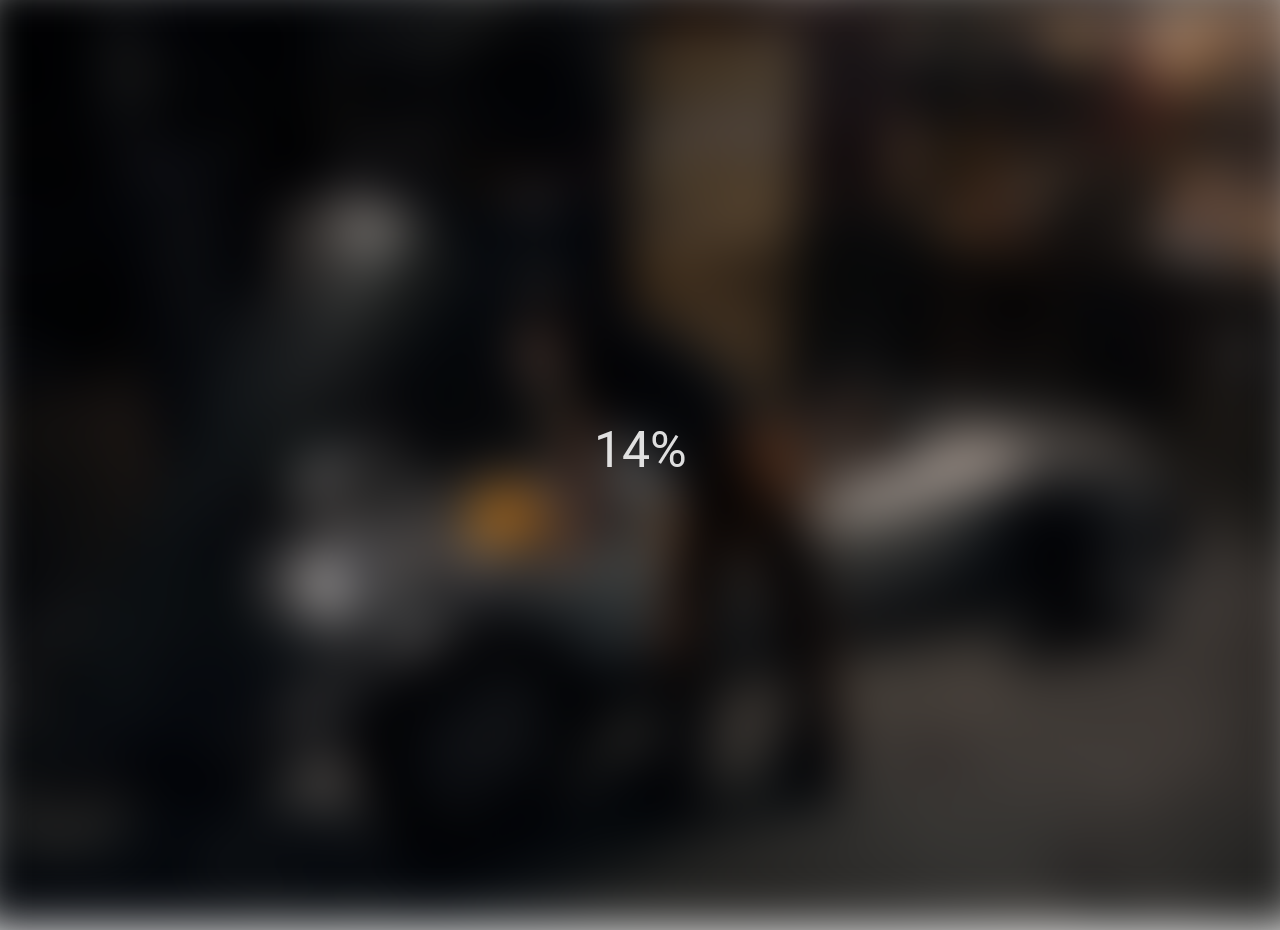
<file: Blurry Loading/index.html>
<!DOCTYPE html>
<html lang="en" dir="ltr">
  <head>
    <meta charset="utf-8">
    <title>Blurry Image</title>
    <link rel="stylesheet" href="style.css">

    <!-- Font Awesome -->
    <!-- <link rel="stylesheet" href="https://cdnjs.cloudflare.com/ajax/libs/font-awesome/5.15.3/css/all.min.css" integrity="sha512-iBBXm8fW90+nuLcSKlbmrPcLa0OT92xO1BIsZ+ywDWZCvqsWgccV3gFoRBv0z+8dLJgyAHIhR35VZc2oM/gI1w==" crossorigin="anonymous" referrerpolicy="no-referrer" /> -->
  </head>
  <body>

    <section class="bg"></section>

    <div class="loading-text">0%</div>
    <script src="script.js" type="text/javascript"></script>
  </body>
</html>
</file>
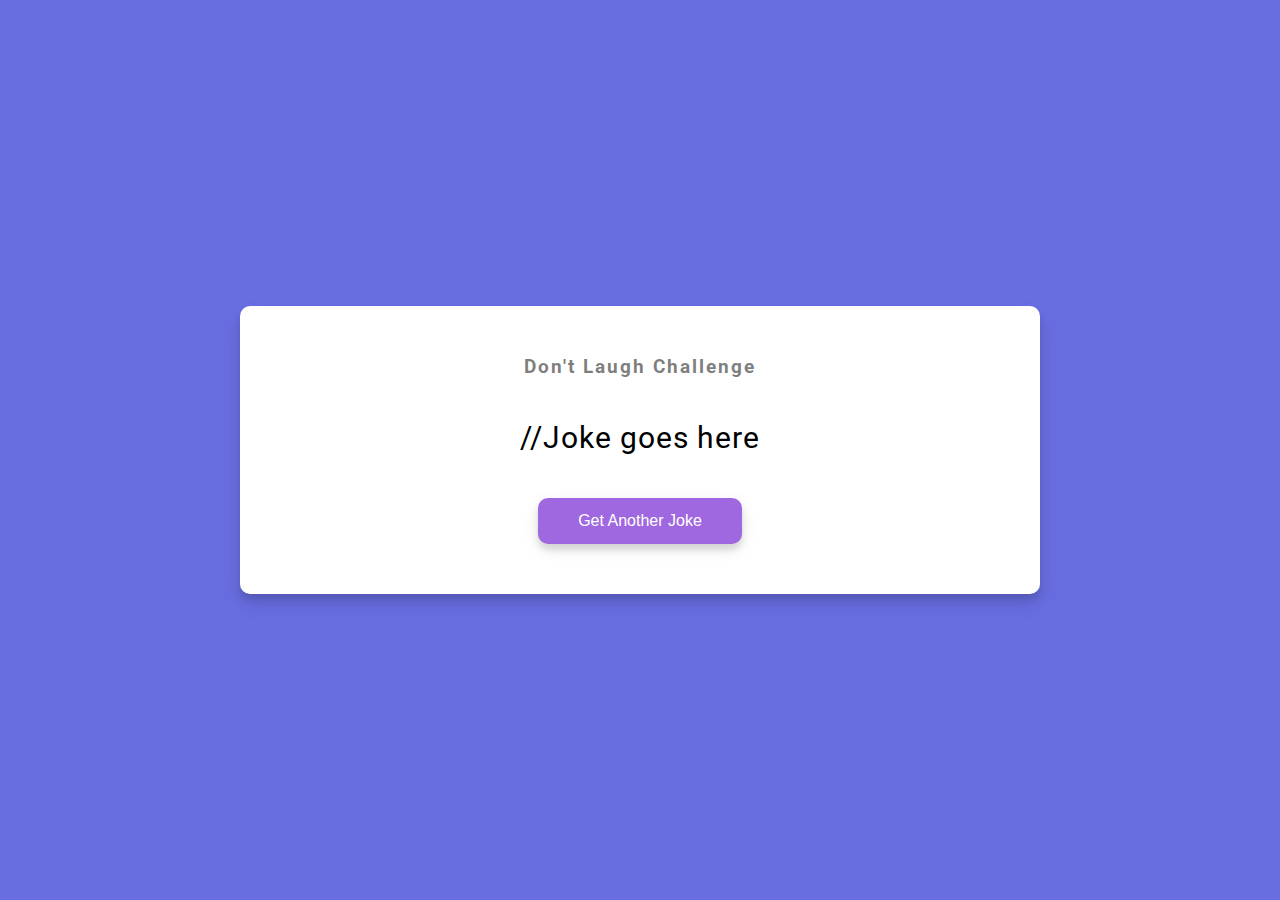
<file: Dad Jokes/index.html>
<!DOCTYPE html>
<html lang="en" dir="ltr">
  <head>
    <meta charset="utf-8">
    <title>Dad Jokes</title>
    <link rel="stylesheet" href="style.css">

    <!-- Font Awesome -->
    <!-- <link rel="stylesheet" href="https://cdnjs.cloudflare.com/ajax/libs/font-awesome/5.15.3/css/all.min.css" integrity="sha512-iBBXm8fW90+nuLcSKlbmrPcLa0OT92xO1BIsZ+ywDWZCvqsWgccV3gFoRBv0z+8dLJgyAHIhR35VZc2oM/gI1w==" crossorigin="anonymous" referrerpolicy="no-referrer" /> -->
  </head>
  <body>
    <div class="container">
      <h3>Don't Laugh Challenge</h3>
      <div id="joke" class="joke">
      //Joke goes here
      </div>
      <button id="jokeBtn" class="btn">Get Another Joke</button>
    </div>


    <script src="script.js" type="text/javascript"></script>
  </body>
</html>
</file>
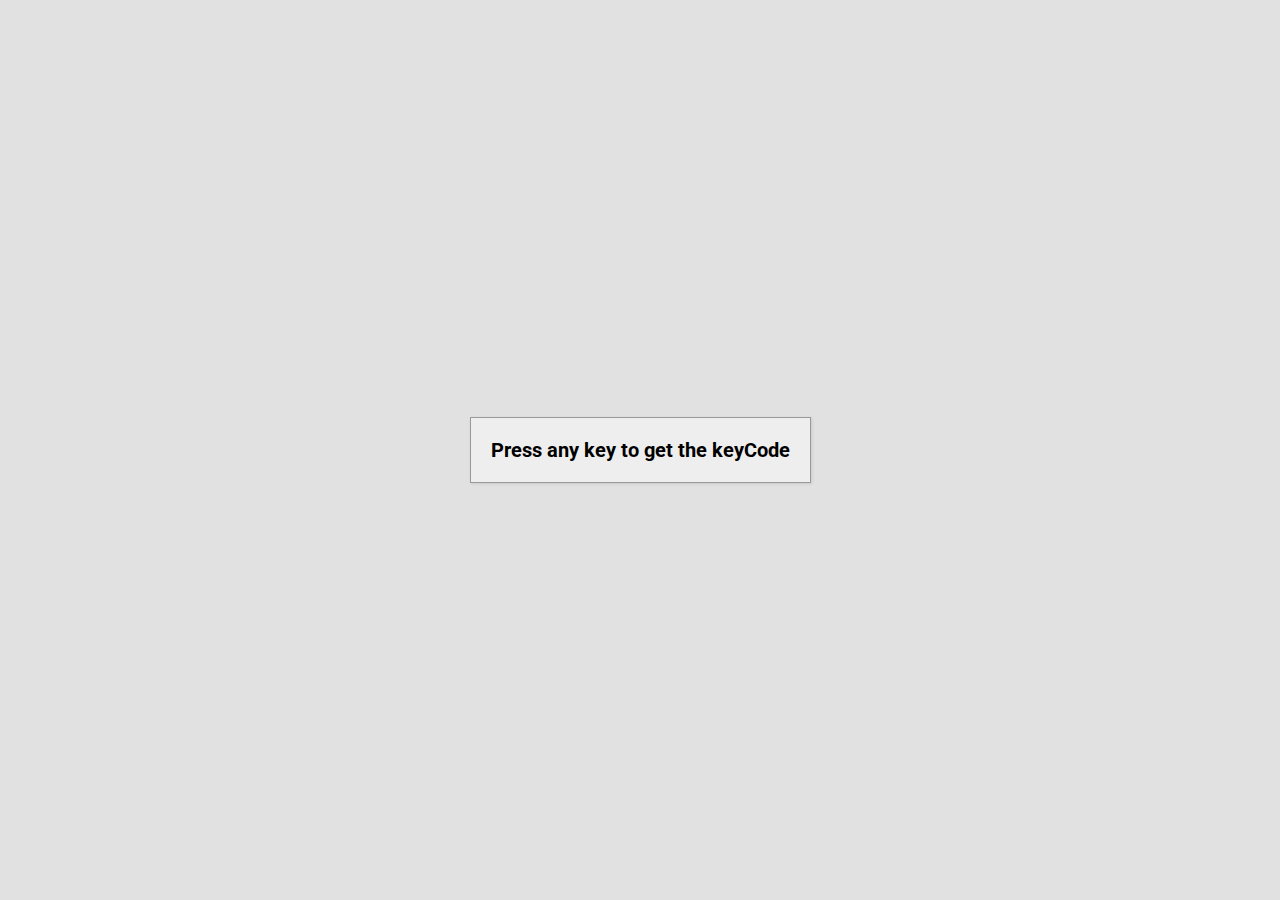
<file: Event Keycodes/index.html>
<!DOCTYPE html>
<html lang="en" dir="ltr">

<head>
  <meta charset="utf-8">
  <title>Event Keycodes</title>
  <link rel="stylesheet" href="style.css">

  <!-- Font Awesome -->
  <!-- <link rel="stylesheet" href="https://cdnjs.cloudflare.com/ajax/libs/font-awesome/5.15.3/css/all.min.css" integrity="sha512-iBBXm8fW90+nuLcSKlbmrPcLa0OT92xO1BIsZ+ywDWZCvqsWgccV3gFoRBv0z+8dLJgyAHIhR35VZc2oM/gI1w==" crossorigin="anonymous" referrerpolicy="no-referrer" /> -->
</head>

<body>

  <div id="insert">


    <div class="key">
      Press any key to get the keyCode
    </div>

  </div>

  <script src="script.js" type="text/javascript"></script>
</body>

</html>
</file>
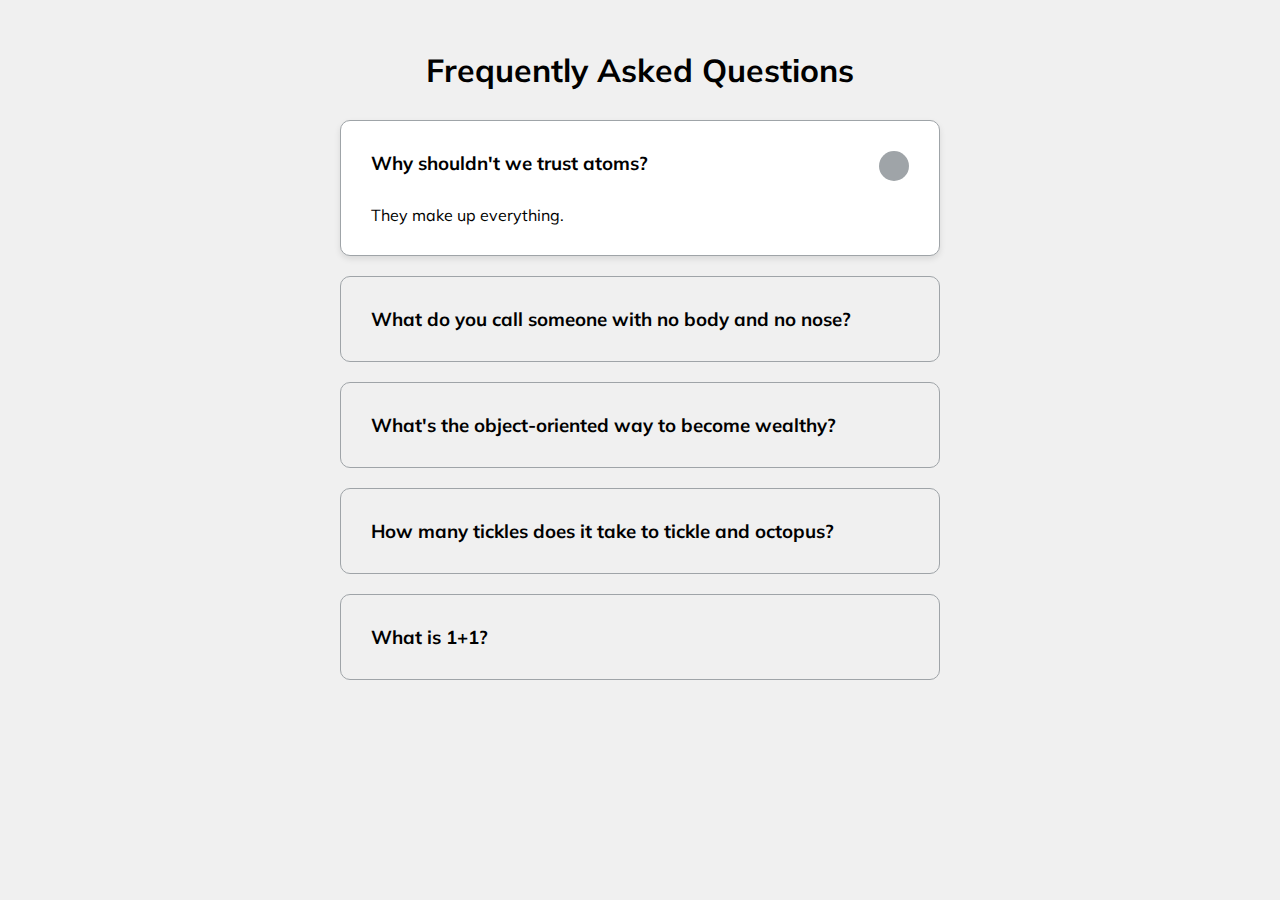
<file: FAQ Collapse/index.html>
<!DOCTYPE html>
<html lang="en" dir="ltr">
  <head>
    <meta charset="utf-8">
    <title>FAQ Collapse</title>
    <link rel="stylesheet" href="style.css">

    <!-- Font Awesome -->
    <link rel="stylesheet" href="https://cdnjs.cloudflare.com/ajax/libs/font-awesome/5.15.3/css/all.min.css" integrity="sha512-iBBXm8fW90+nuLcSKlbmrPcLa0OT92xO1BIsZ+ywDWZCvqsWgccV3gFoRBv0z+8dLJgyAHIhR35VZc2oM/gI1w==" crossorigin="anonymous" referrerpolicy="no-referrer" />
  </head>
  <body>
    <h1>Frequently Asked Questions</h1>
  <div class="faq-container">
    <div class="faq active">
      <h3 class="faq-title">Why shouldn't we trust atoms?</h3>
      <p class="faq-text">They make up everything.</p>
      <button class="faq-toggle">
        <i class="fas fa-chevron-down"></i>
        <i class="fas fa-times"></i>
      </button>
    </div>

    <div class="faq">
      <h3 class="faq-title">What do you call someone with no body and no nose?</h3>
      <p class="faq-text">Nobody knows.</p>
      <button class="faq-toggle">
        <i class="fas fa-chevron-down"></i>
        <i class="fas fa-times"></i>
      </button>
    </div>

    <div class="faq">
      <h3 class="faq-title">What's the object-oriented way to become wealthy?</h3>
      <p class="faq-text">inheritance.</p>
      <button class="faq-toggle">
        <i class="fas fa-chevron-down"></i>
        <i class="fas fa-times"></i>
      </button>
    </div>

    <div class="faq">
      <h3 class="faq-title">How many tickles does it take to tickle and octopus?</h3>
      <p class="faq-text">Ten-tickles!</p>
      <button class="faq-toggle">
        <i class="fas fa-chevron-down"></i>
        <i class="fas fa-times"></i>
      </button>
    </div>

    <div class="faq">
      <h3 class="faq-title">What is 1+1?</h3>
      <p class="faq-text">Depends on who you are asking.</p>
      <button class="faq-toggle">
        <i class="fas fa-chevron-down"></i>
        <i class="fas fa-times"></i>
      </button>
    </div>






  </div>

    <script src="script.js" type="text/javascript"></script>
  </body>
</html>
</file>
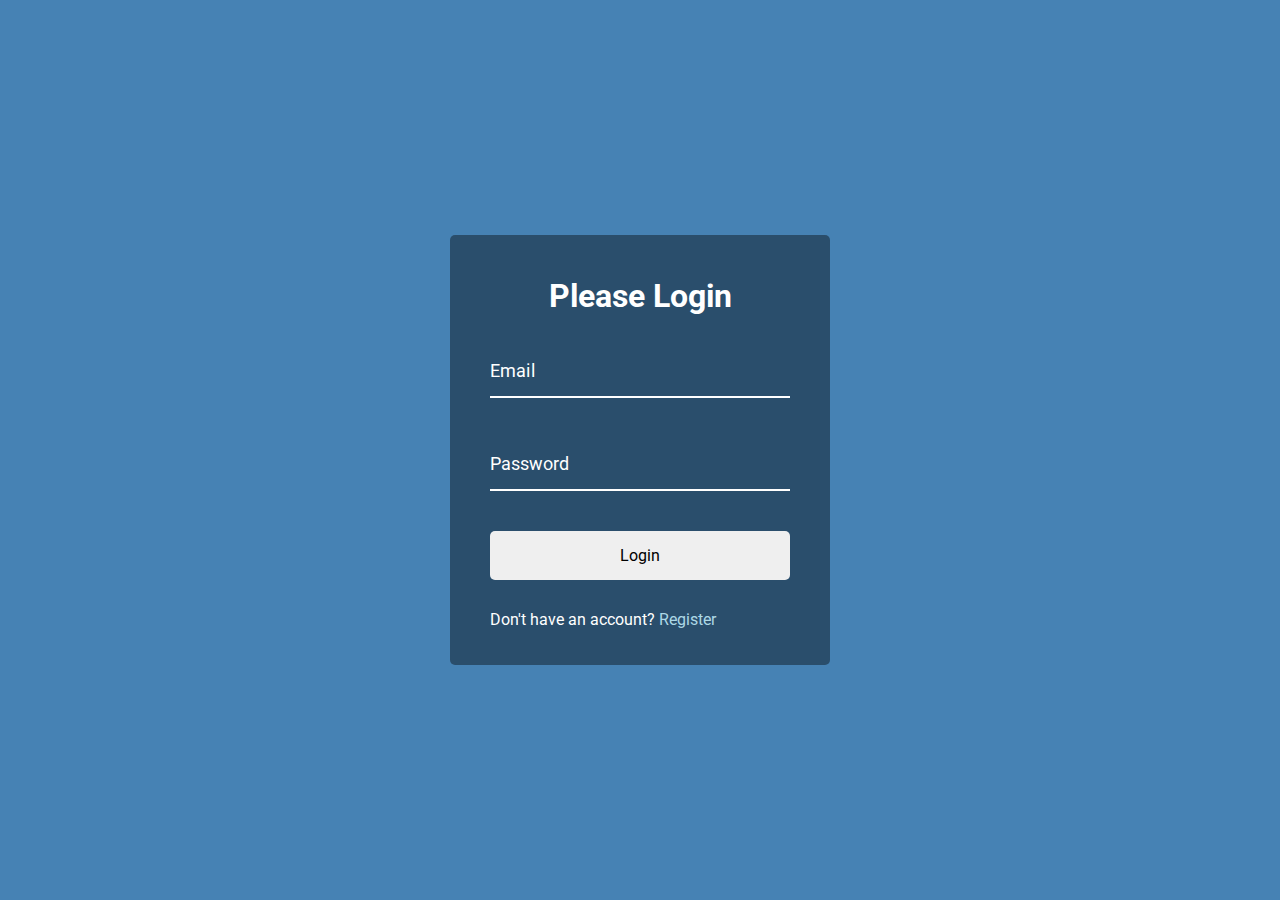
<file: Form Wave Animation/index.html>
<!DOCTYPE html>
<html lang="en" dir="ltr">

<head>
  <meta charset="utf-8">
  <title>Form Input Wave</title>
  <link rel="stylesheet" href="style.css">

  <!-- Font Awesome -->
  <!-- <link rel="stylesheet" href="https://cdnjs.cloudflare.com/ajax/libs/font-awesome/5.15.3/css/all.min.css" integrity="sha512-iBBXm8fW90+nuLcSKlbmrPcLa0OT92xO1BIsZ+ywDWZCvqsWgccV3gFoRBv0z+8dLJgyAHIhR35VZc2oM/gI1w==" crossorigin="anonymous" referrerpolicy="no-referrer" /> -->
</head>

<body>
  <div class="container">

    <h1>Please Login</h1>
    <form>
      <div class="form-control">
        <input type="text" required></input>
        <label>Email</label>
      </div>

      <div class="form-control">
        <input type="password" required></input>
        <label>Password</label>
      </div>


      <button class="btn">Login</button>

      <p class=text>Don't have an account? <a href="#">Register</a> </p>
    </form>
  </div>
  <script src="script.js" type="text/javascript"></script>
</body>

</html>
</file>
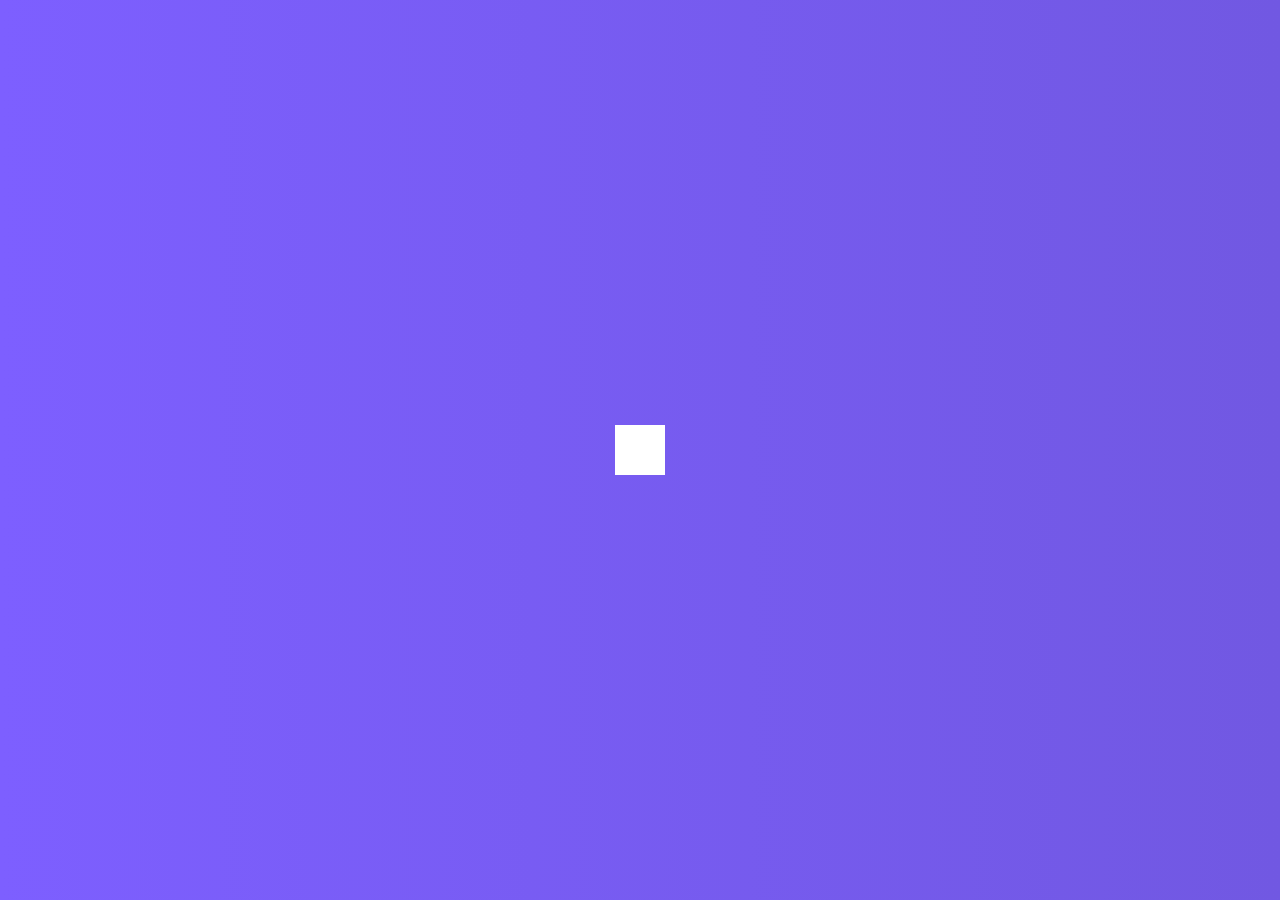
<file: Hidden Search Widget/index.html>
<!DOCTYPE html>
<html lang="en" dir="ltr">
  <head>
    <meta charset="utf-8">
    <title>Hidden Search Widget</title>
    <link rel="stylesheet" href="style.css">

    <!-- Font Awesome -->
    <link rel="stylesheet" href="https://cdnjs.cloudflare.com/ajax/libs/font-awesome/5.15.3/css/all.min.css" integrity="sha512-iBBXm8fW90+nuLcSKlbmrPcLa0OT92xO1BIsZ+ywDWZCvqsWgccV3gFoRBv0z+8dLJgyAHIhR35VZc2oM/gI1w==" crossorigin="anonymous" referrerpolicy="no-referrer" />
  </head>
  <body>

<div class="search">
  <input class="input" type="text" placeholder="search..." name="" value=""></input>
  <button class="btn" type="button" name="button">
    <i class="fas fa-search"></i>
  </button>
</div>

    <script src="script.js" type="text/javascript"></script>
  </body>
</html>
</file>
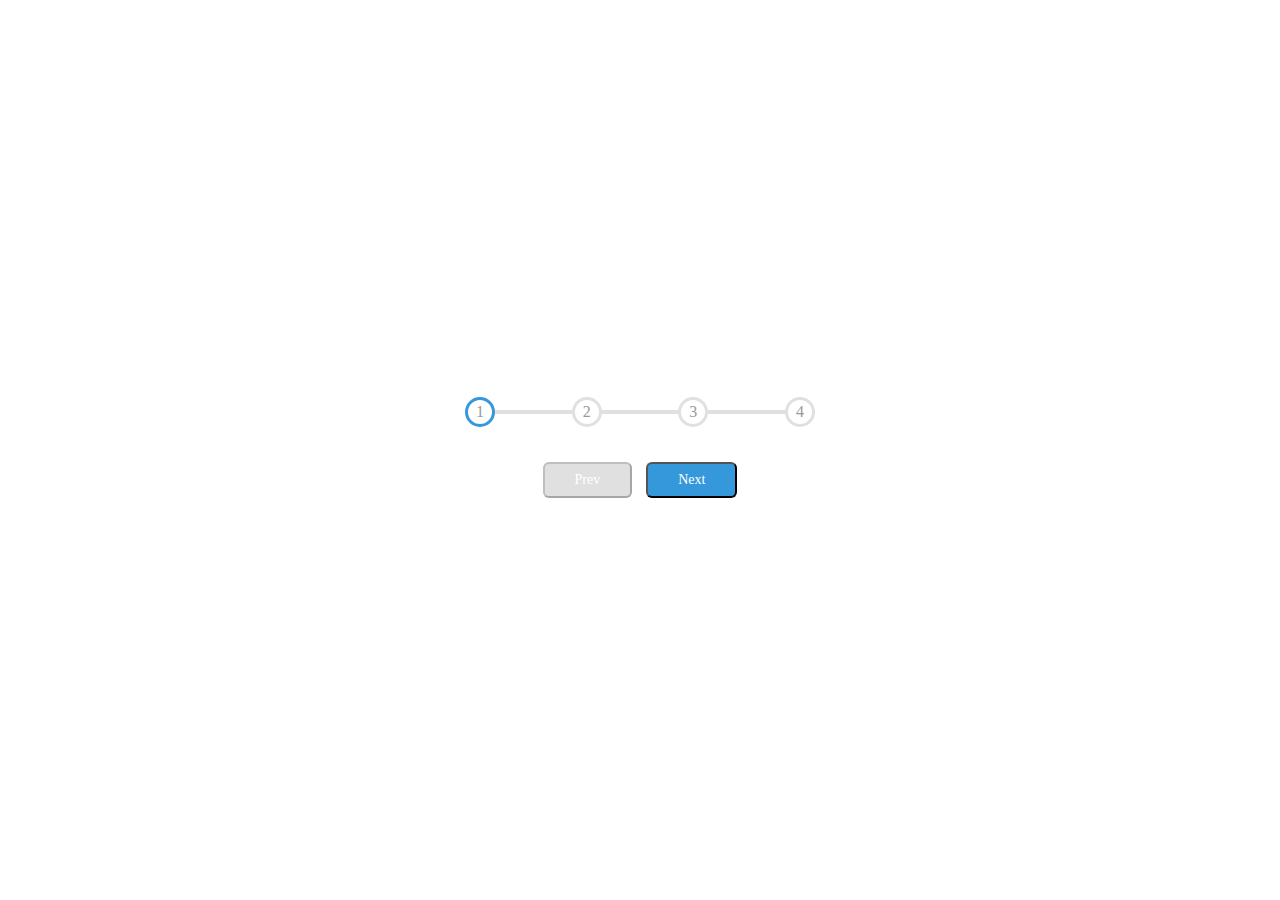
<file: Progress Steps/index.html>
<!DOCTYPE html>
<html lang="en" dir="ltr">

<head>
  <meta charset="utf-8">
  <title>Progress Steps</title>
  <link rel="stylesheet" href="style.css">

  <!-- Font Awesome -->
  <!-- <link rel="stylesheet" href="https://cdnjs.cloudflare.com/ajax/libs/font-awesome/5.15.3/css/all.min.css" integrity="sha512-iBBXm8fW90+nuLcSKlbmrPcLa0OT92xO1BIsZ+ywDWZCvqsWgccV3gFoRBv0z+8dLJgyAHIhR35VZc2oM/gI1w==" crossorigin="anonymous" referrerpolicy="no-referrer" /> -->
</head>

<body>

  <div class="container">
    <div class="progress-container">
      <div class="progress" id="progress"></div>
        <div class="circle active">1</div>
        <div class="circle">2</div>
        <div class="circle">3</div>
        <div class="circle">4</div>
      </div>
      <button class="btn" id="prev" disabled>Prev</button>
      <button class="btn" id="next">Next</button>
  </div>


  <script src="script.js" type="text/javascript"></script>
</body>

</html>
</file>
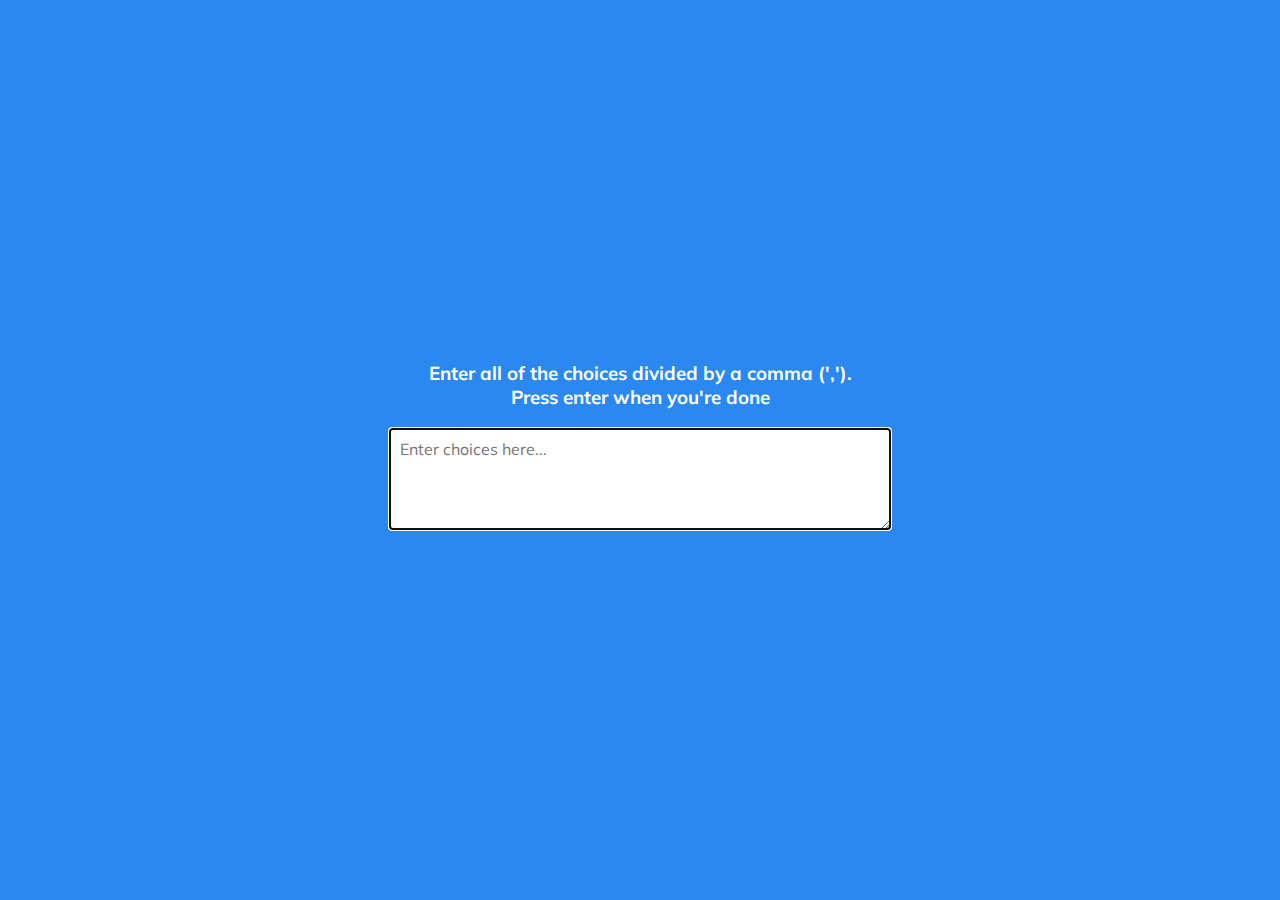
<file: Random Choice Picker/index.html>
<!DOCTYPE html>
<html lang="en" dir="ltr">

<head>
  <meta charset="utf-8">
  <title>Random Choice Picker</title>
  <link rel="stylesheet" href="style.css">

  <!-- Font Awesome -->
  <!-- <link rel="stylesheet" href="https://cdnjs.cloudflare.com/ajax/libs/font-awesome/5.15.3/css/all.min.css" integrity="sha512-iBBXm8fW90+nuLcSKlbmrPcLa0OT92xO1BIsZ+ywDWZCvqsWgccV3gFoRBv0z+8dLJgyAHIhR35VZc2oM/gI1w==" crossorigin="anonymous" referrerpolicy="no-referrer" /> -->
</head>

<body>
  <div class="container">
    <h3>Enter all of the choices divided by a comma (','). <br> Press enter when you're done </h3>
    <textarea id="textarea" placeholder="Enter choices here..."></textarea>
    <div id="tags">

    </div>
  </div>


  <script src="script.js" type="text/javascript"></script>
</body>

</html>
</file>
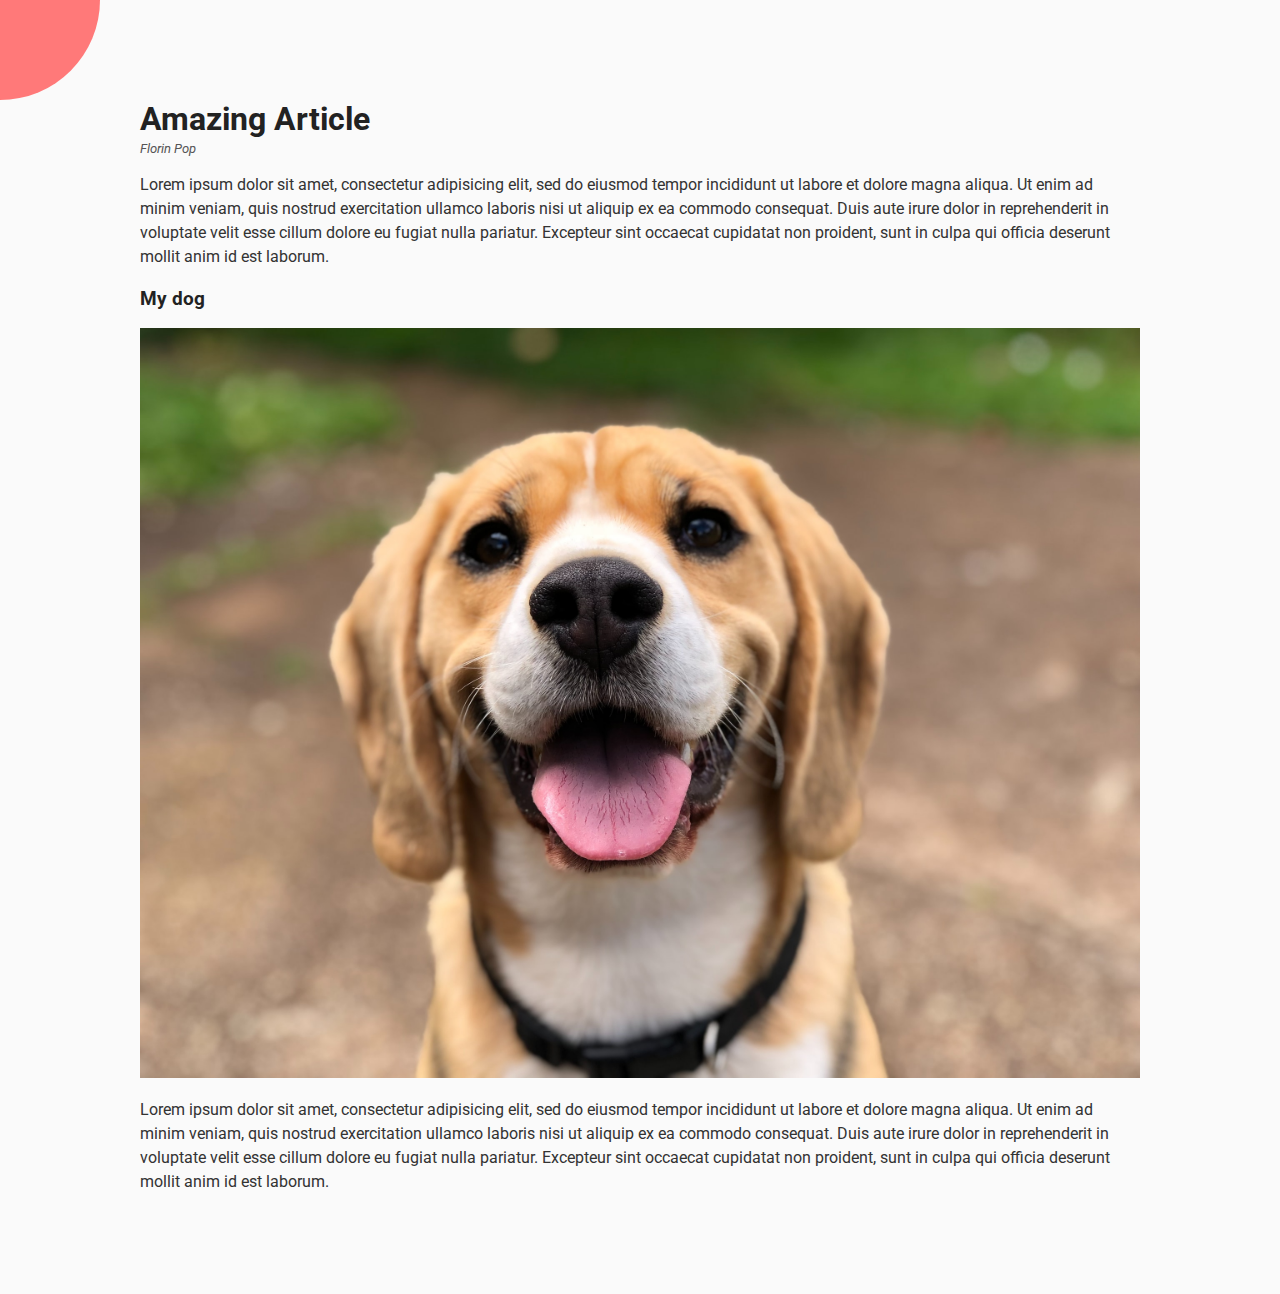
<file: Rotating Navigation/index.html>
<!DOCTYPE html>
<html lang="en" dir="ltr">

<head>
  <meta charset="utf-8">
  <title>Rotating Navigation</title>
  <link rel="stylesheet" href="https://cdnjs.cloudflare.com/ajax/libs/font-awesome/5.15.3/css/all.min.css" integrity="sha512-iBBXm8fW90+nuLcSKlbmrPcLa0OT92xO1BIsZ+ywDWZCvqsWgccV3gFoRBv0z+8dLJgyAHIhR35VZc2oM/gI1w==" crossorigin="anonymous"
    referrerpolicy="no-referrer" />

  <link rel="stylesheet" href="style.css">

  <!-- Font Awesome -->
  <!-- <link rel="stylesheet" href="https://cdnjs.cloudflare.com/ajax/libs/font-awesome/5.15.3/css/all.min.css" integrity="sha512-iBBXm8fW90+nuLcSKlbmrPcLa0OT92xO1BIsZ+ywDWZCvqsWgccV3gFoRBv0z+8dLJgyAHIhR35VZc2oM/gI1w==" crossorigin="anonymous" referrerpolicy="no-referrer" /> -->
</head>

<body>
  <div class="container">
    <div class="circle-container">
      <div class="circle">

        <button id="close">
          <i class="fas fa-times"></i>
        </button>
        <button id="open">
          <i class="fas fa-bars"></i>
        </button>
      </div>

    </div>
    <div class="content">
      <h1>Amazing Article</h1>
      <small>Florin Pop</small>
      <p>Lorem ipsum dolor sit amet, consectetur adipisicing elit, sed do eiusmod tempor incididunt ut labore et dolore magna aliqua. Ut enim ad minim veniam, quis nostrud exercitation ullamco laboris nisi ut aliquip ex ea commodo consequat. Duis
        aute irure dolor in reprehenderit in voluptate velit esse cillum dolore eu fugiat nulla pariatur. Excepteur sint occaecat cupidatat non proident, sunt in culpa qui officia deserunt mollit anim id est laborum.</p>

      <h3>My dog</h3>

      <img class="dog-img" src="unsplash-dog.jpg" alt="picture of dog">

      <p>Lorem ipsum dolor sit amet, consectetur adipisicing elit, sed do eiusmod tempor incididunt ut labore et dolore magna aliqua. Ut enim ad minim veniam, quis nostrud exercitation ullamco laboris nisi ut aliquip ex ea commodo consequat. Duis
        aute irure dolor in reprehenderit in voluptate velit esse cillum dolore eu fugiat nulla pariatur. Excepteur sint occaecat cupidatat non proident, sunt in culpa qui officia deserunt mollit anim id est laborum.</p>

    </div>
  </div>
  <nav>
    <ul>
      <li>
        <i class="fas fa-home"> Home</i>
      </li>
      <li>
        <i class="fas fa-user-alt"> About</i>
      </li>
      <li>
        <i class="fas fa-envelope"> Contact</i>
      </li>
    </ul>
  </nav>

  <script src="script.js" type="text/javascript"></script>
</body>

</html>
</file>
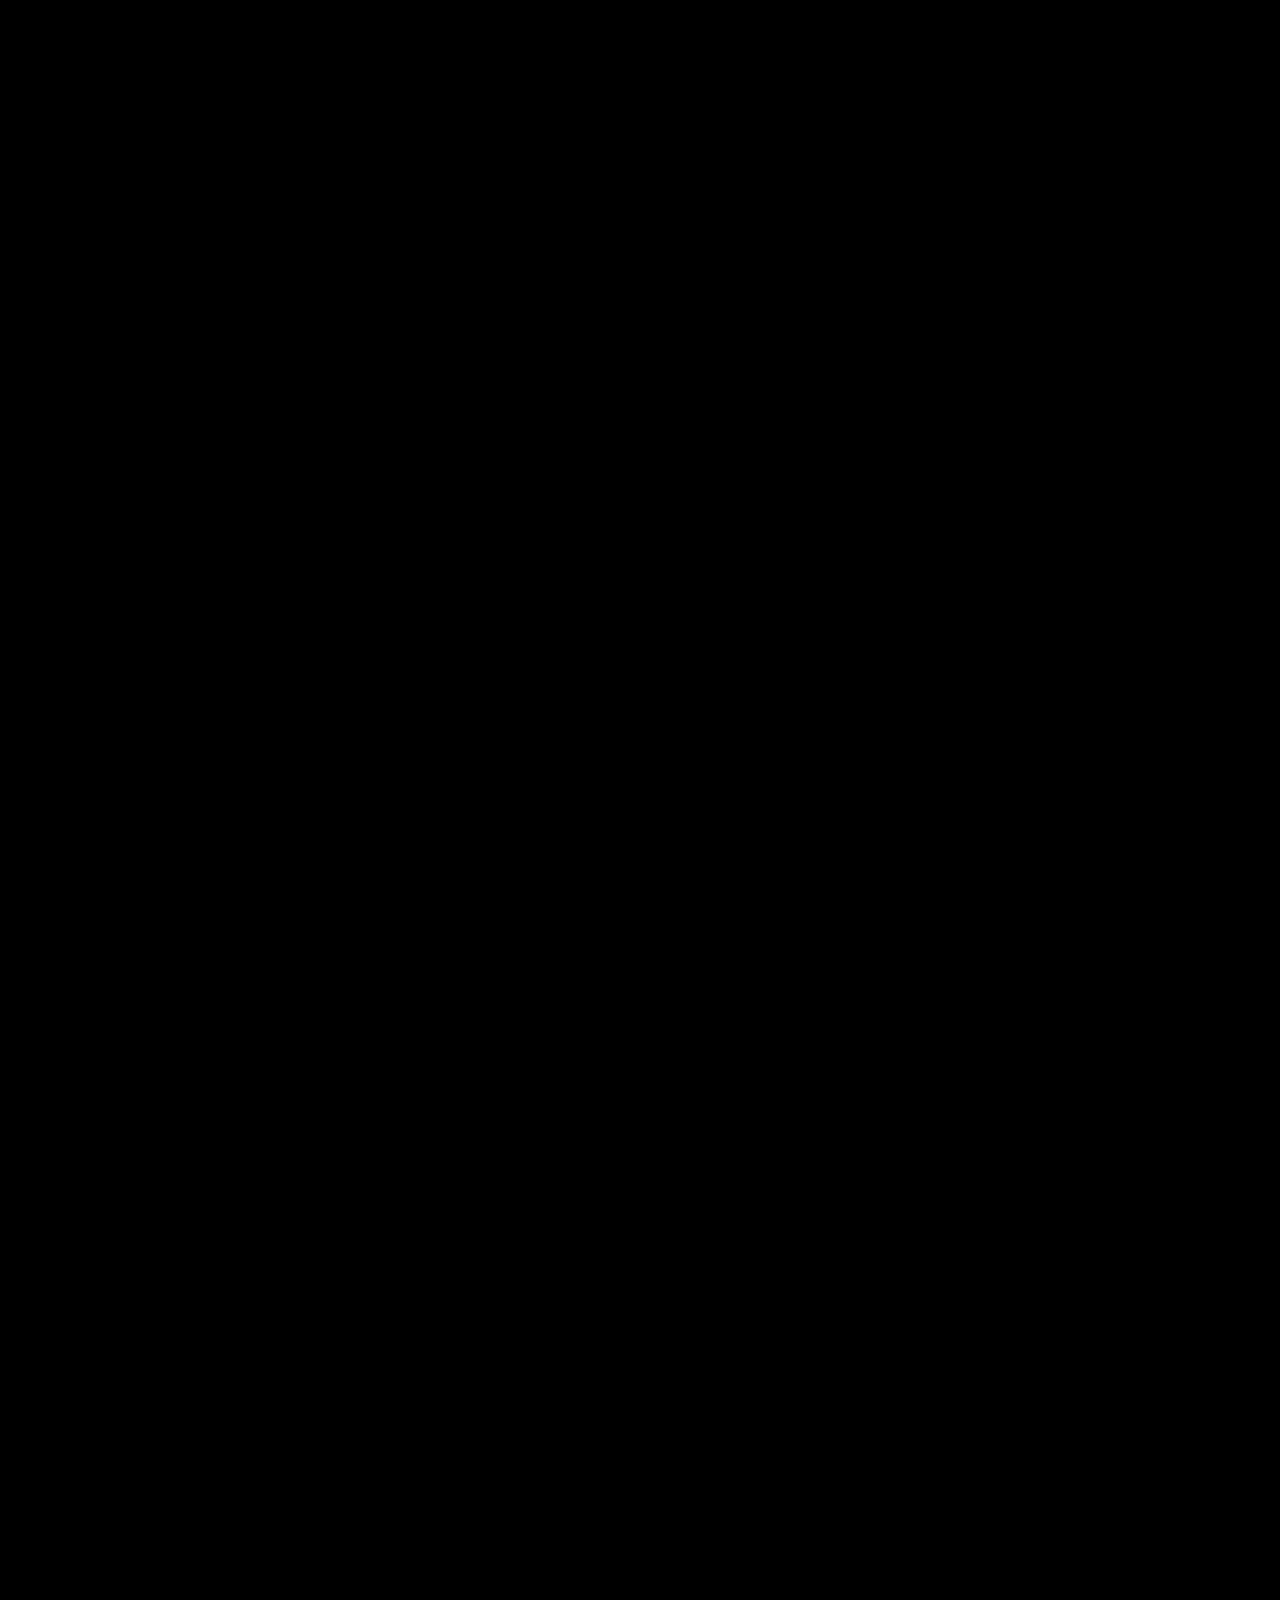
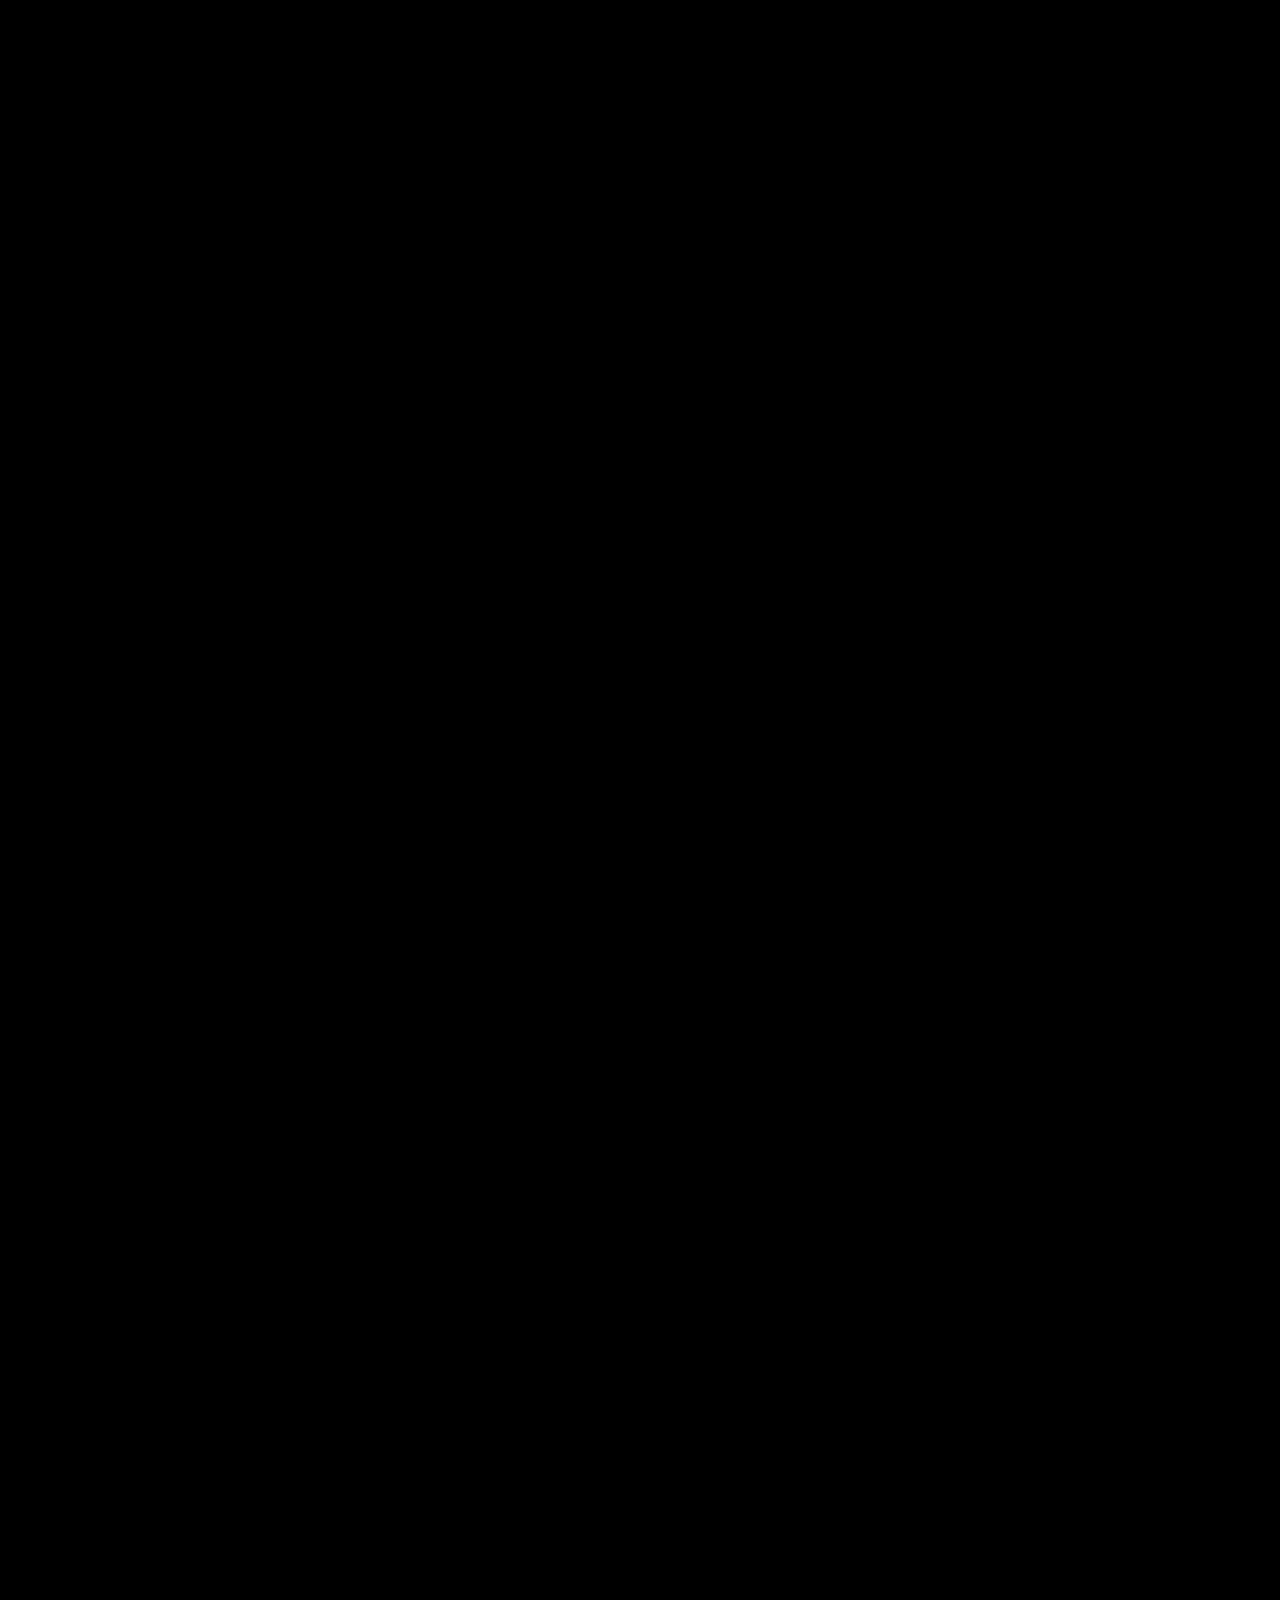
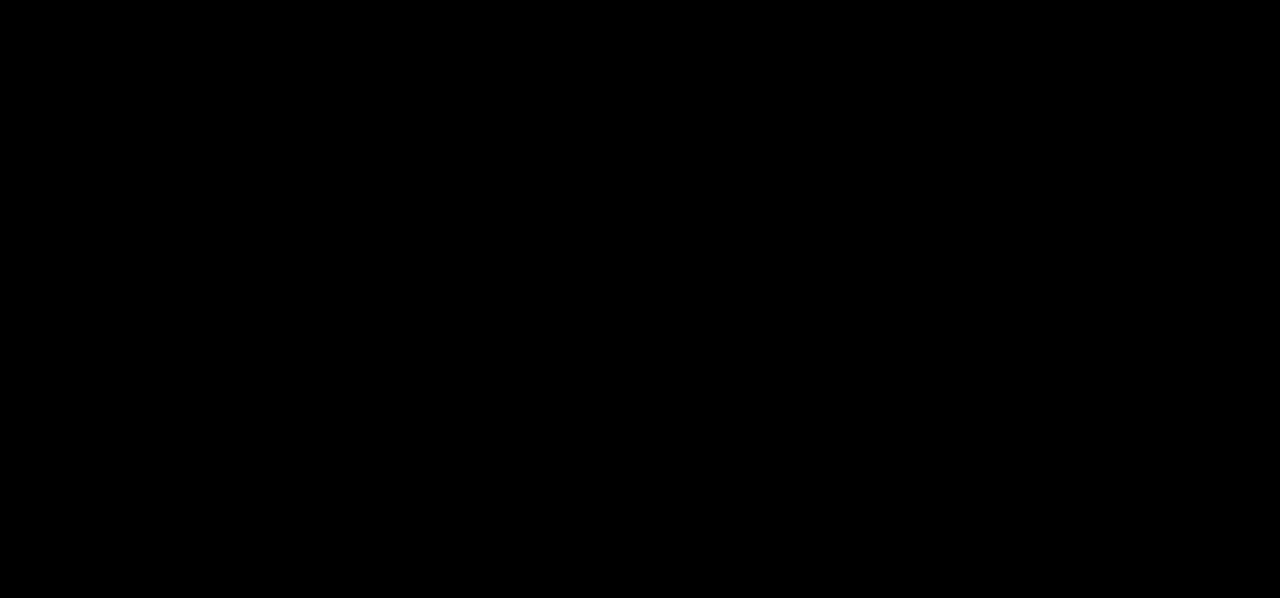
<file: Scroll Animation/index.html>
<!DOCTYPE html>
<html lang="en" dir="ltr">
  <head>
    <meta charset="utf-8">
    <title>Scroll Animation</title>
    <link rel="stylesheet" href="style.css">

    <!-- Font Awesome -->
    <!-- <link rel="stylesheet" href="https://cdnjs.cloudflare.com/ajax/libs/font-awesome/5.15.3/css/all.min.css" integrity="sha512-iBBXm8fW90+nuLcSKlbmrPcLa0OT92xO1BIsZ+ywDWZCvqsWgccV3gFoRBv0z+8dLJgyAHIhR35VZc2oM/gI1w==" crossorigin="anonymous" referrerpolicy="no-referrer" /> -->
  </head>
  <body>

    <h1>Scroll to see the animation</h1>
    <div class="box"><h2>Content</h2></div>
    <div class="box"><h2>Content</h2></div>
    <div class="box"><h2>Content</h2></div>
    <div class="box"><h2>Content</h2></div>
    <div class="box"><h2>Content</h2></div>
    <div class="box"><h2>Content</h2></div>
    <div class="box"><h2>Content</h2></div>
    <div class="box"><h2>Content</h2></div>
    <div class="box"><h2>Content</h2></div>
    <div class="box"><h2>Content</h2></div>
    <div class="box"><h2>Content</h2></div>
    <div class="box"><h2>Content</h2></div>
    <div class="box"><h2>Content</h2></div>
    <div class="box"><h2>Content</h2></div>
    <div class="box"><h2>Content</h2></div>
    <div class="box"><h2>Content</h2></div>
    <div class="box"><h2>Content</h2></div>


    <script src="script.js" type="text/javascript"></script>
  </body>
</html>
</file>
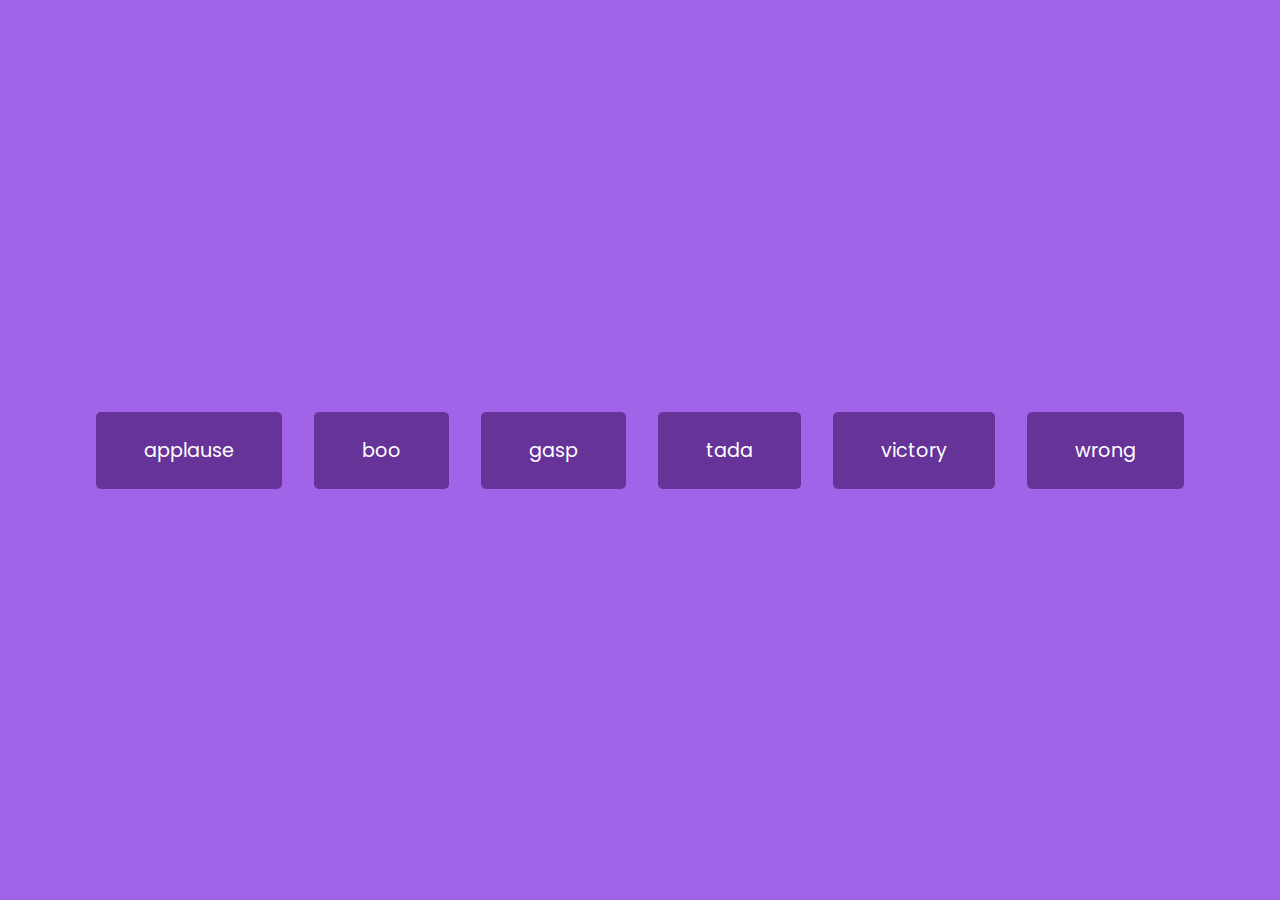
<file: Sound Board/index.html>
<!DOCTYPE html>
<html lang="en" dir="ltr">
  <head>
    <meta charset="utf-8">
    <title>Sound Board</title>
    <link rel="stylesheet" href="style.css">

    <!-- Font Awesome -->
    <!-- <link rel="stylesheet" href="https://cdnjs.cloudflare.com/ajax/libs/font-awesome/5.15.3/css/all.min.css" integrity="sha512-iBBXm8fW90+nuLcSKlbmrPcLa0OT92xO1BIsZ+ywDWZCvqsWgccV3gFoRBv0z+8dLJgyAHIhR35VZc2oM/gI1w==" crossorigin="anonymous" referrerpolicy="no-referrer" /> -->
  </head>
  <body>

    <audio id="applause" src="sounds/applause.mp3"></audio>
    <audio id="boo" src="sounds/boo.mp3"></audio>
    <audio id="gasp" src="sounds/gasp.mp3"></audio>
    <audio id="tada" src="sounds/tada.mp3"></audio>
    <audio id="victory" src="sounds/victory.mp3"></audio>
    <audio id="wrong" src="sounds/wrong.mp3"></audio>

    <div id="buttons"></div>

    <script src="script.js" type="text/javascript"></script>
  </body>
</html>
</file>
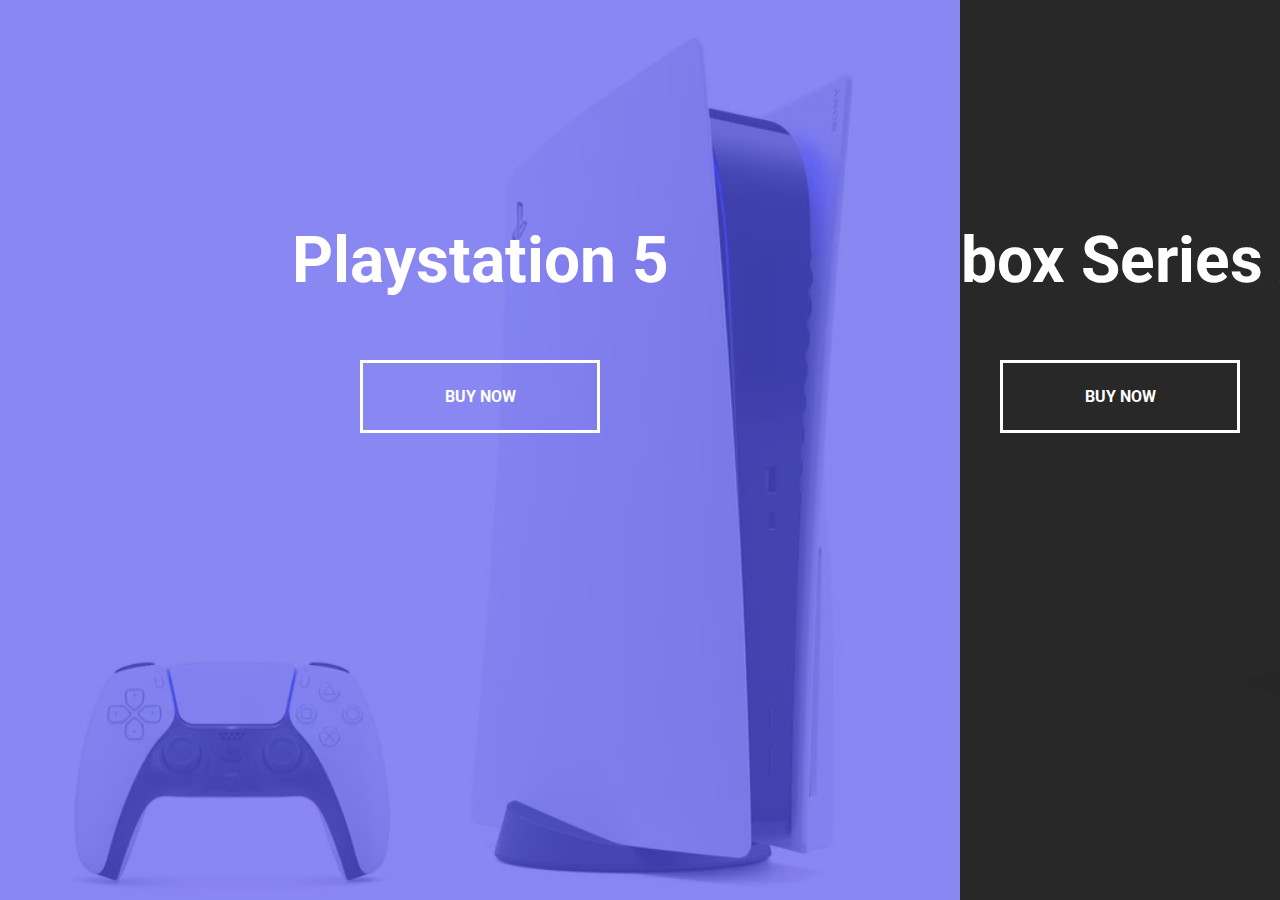
<file: split landing page/index.html>
<!DOCTYPE html>
<html lang="en" dir="ltr">

<head>
  <meta charset="utf-8">
  <title>Split landing page</title>
  <link rel="stylesheet" href="style.css">

  <!-- Font Awesome -->
  <!-- <link rel="stylesheet" href="https://cdnjs.cloudflare.com/ajax/libs/font-awesome/5.15.3/css/all.min.css" integrity="sha512-iBBXm8fW90+nuLcSKlbmrPcLa0OT92xO1BIsZ+ywDWZCvqsWgccV3gFoRBv0z+8dLJgyAHIhR35VZc2oM/gI1w==" crossorigin="anonymous" referrerpolicy="no-referrer" /> -->
</head>

<body>

  <div class="container">
    <div class="split left">
      <h1>Playstation 5</h1>
      <a href="#" class="btn">Buy Now</a>
    </div>
    <div class="split right">
      <h1>Xbox Series X</h1>
      <a href="#" class="btn">Buy Now</a>
    </div>
  </div>

  <script src="script.js" type="text/javascript"></script>
</body>

</html>
</file>
<file: Blurry Loading/style.css>
@import url('https://fonts.googleapis.com/css2?family=Roboto:wght@400;700&display=swap');

*{
  box-sizing: border-box;
}

body{
  font-family: 'Roboto', sans-serif;
  display:flex;
  align-items:center;
  justify-content:center;
  height:100vh;
  overflow:hidden;
  margin:0;
}

.bg{
  background: url('unsplash-img.jpg') no-repeat center center/cover;
  position:absolute;
  top:-30px;
  left:-30px;
  width:calc(100vw + 60px);
  height:calc(100vh + 60px);
  /* z-index:-1; */
  filter: blur(0px);
}

.loading-text{
  font-size: 50px;
  color:#fff;
  z-index:2;
}
</file>
<file: Dad Jokes/style.css>
@import url('https://fonts.googleapis.com/css2?family=Roboto:wght@400;700&display=swap');

*{
  box-sizing: border-box;
}

body{
  background-color:#686de0;
  font-family: 'Roboto', sans-serif;
  display:flex;
  flex-direction:column;
  align-items:center;
  justify-content:center;
  height:100vh;
  overflow:hidden;
  margin:0;
  padding: 20px;
}

.container{
  background-color: #fff;
  border-radius:10px;
  box-shadow: 0 10px 20px rgba(0,0,0,0.1), 0 6px 6px rgba(0,0,0,0.1);
  padding: 50px 20px;
  text-align: center;
  max-width: 100%;
  width: 800px;
}

h3{
  margin: 0;
  opacity: 0.5;
  letter-spacing: 2px;
}

.joke{
  font-size: 30px;
  letter-spacing: 1px;
  line-height: 40px;
  margin: 40px auto;
  max-width: 600px;
}

.btn{
  background-color: #9f68e0;
  color:#fff;
  border:0;
  border-radius: 10px;
  box-shadow: 0 5px 15px rgba(0,0,0,0.1), 0 6px 6px rgba(0,0,0,0.1);
  padding: 14px 40px;
  font-size: 16px;
  cursor: pointer;
}

.btn:focus{
  outline:0;
}

.btn:active{
  transform: scale(.98);
}
</file>
<file: Event Keycodes/style.css>
@import url('https://fonts.googleapis.com/css2?family=Roboto:wght@400;700&display=swap');

*{
  box-sizing: border-box;
}

body{
  background-color: #e1e1e1;
  font-family: 'Roboto', sans-serif;
  display:flex;
  align-items:center;
  justify-content:center;
  text-align:center;
  height:100vh;
  overflow:hidden;
  margin:0;
}

.key{
  border: 1px solid #999;
  background-color: #eee;
  box-shadow: 1px 1px 3px rgba(0,0,0,0.1);
  display: inline-flex;
  align-items: center;
  font-size: 20px;
  font-weight: bold;
  padding: 20px;
  flex-direction: column;
  margin: 10px;
  min-width: 150px;
  position: relative;
}

.key small{
  position: absolute;
  top: -24px;
  left: 0;
  text-align: center;
  width: 100%;
  color: #555;
  font-size: 14px;
}
</file>
<file: FAQ Collapse/style.css>
@import url('https://fonts.googleapis.com/css2?family=Muli:wght@400;700&display=swap');

*{
  box-sizing: border-box;
}

body{
  font-family: 'Muli', sans-serif;
  background-color: #f0f0f0;
}

h1{
  margin: 50px 0 30px;
  text-align: center;
}

.faq-container{
  max-width: 600px;
  margin: 0 auto;
}

.faq{
  background-color: transparent;
  border: 1px solid #9fa4a8;
  border-radius: 10px;
  margin: 20px 0;
  padding: 30px;
  position: relative;
  overflow: hidden;
  transition: 0.3s ease;
}

.faq.active {
  background-color: #fff;
  box-shadow: 0 3px 6px rgba(0,0,0,0.1);
}

.faq.active::before,
.faq.active::after{
  content: '\f075';
  font-family: 'Font Awesome 5 Free';
  color: #2ecc71;
  font-size: 7rem;
  position: absolute;
  opacity: 0.2;
  top: 20px;
  left: 20px;
  z-index: 0;
}

.faq.active::before{
  color: #3498db;
  top: -10px;
  left: -30px;
  transform: rotatey(180deg);
}

.faq-title{
  margin: 0 35px 0 0;
}

.faq-text{
  display: none;
  margin: 30px 0 0;
}

.faq.active .faq-text{
  display: block;
}

.faq-toggle{
  background-color: transparent;
  border: 0;
  border-radius: 50%;
  cursor: pointer;
  display: flex;
  align-items: center;
  justify-content: center;
  font-size: 16px;
  padding: 0;
  position: absolute;
  top: 30px;
  right: 30px;
  height: 30px;
  width: 30px;
}

.faq-toggle:focus{
  outline: 0;
}

.faq-toggle .fa-times {
  display: none;
}

.faq.active .faq-toggle .fa-times {
  color: #fff;
  display: block;
}

.faq.active .faq-toggle .fa-chevron-down {
  display: none;
}

.faq.active .faq-toggle{
  background-color: #9fa4a8;
}
</file>
<file: Form Wave Animation/style.css>
@import url('https://fonts.googleapis.com/css2?family=Roboto:wght@400;700&display=swap');

*{
  box-sizing: border-box;
}

body{
  background-color: steelblue;
  color:#fff;
  font-family: 'Roboto', sans-serif;
  display:flex;
  flex-direction:column;
  align-items:center;
  justify-content:center;
  height:100vh;
  overflow:hidden;
  margin:0;
}

.container{
  background-color: rgba(0,0,0, 0.4);
  padding: 20px 40px;
  border-radius:5px;
}

.container h1{
  text-align:center;
  margin-bottom:30px;
}

.container a{
  text-decoration: none;
  color: lightblue;
}

.btn{
  cursor:pointer;
  display: inline-block;
  width: 100%;
  background: #lightblue;
  padding: 15px;
  font-family: inherit;
  font-size: 16px;
  border: 0;
  border-radius: 5px;
}

.btn:focus{
  outline: 0;
}

.btn:active{
  transform: scale(0.98);
}

.text{
  margin-top: 30px;
}

.form-control{
  position:relative;
  margin: 20px 0 40px;
  width: 300px;
}

.form-control input{
  background-color: transparent;
  border: 0;
  border-bottom: 2px #fff solid;
  display:block;
  width:100%;
  padding: 15px 0;
  font-size: 18px;
  color:#fff;
}

.form-control input:focus,
.form-control input:valid{
  outline: 0;
  border-bottom-color: lightblue;
}

.form-control label{
  position: absolute;
  left:0;
  top:15px;
}

.form-control label span{
  display: inline-block;
  font-size: 18px;
  min-width: 5px;
  transition: 0.3s cubic-bezier(0.68, -0.55, 0.265, 1.55);
}

.form-control input:focus + label span,
.form-control input:valid + label span{
  color: lightblue;
  transform: translatey(-30px);
}
</file>
<file: Hidden Search Widget/style.css>
@import url('https://fonts.googleapis.com/css2?family=Roboto:wght@400;700&display=swap');

*{
  box-sizing: border-box;
}

body{
  background-image: linear-gradient(90deg, #7d5fff, #7158e2);
  font-family: 'Roboto', sans-serif;
  display:flex;
  align-items:center;
  justify-content:center;
  height:100vh;
  overflow:hidden;
  margin:0;
}

.search{
  position: relative;
  height:50px;
}

.search .input{
  background-color: #fff;
  border: 0;
  font-size:18px;
  padding: 15px;
  height: 50px;
  width: 50px;
  transition: width 0.3s ease;
}

.btn{
  background-color: #fff;
  border: 0;
  cursor: pointer;
  font-size: 24px;
  position: absolute;
  top:0;
  left:0;
  height: 50px;
  width: 50px;
  transition: transform 0.3s ease;
}

.btn:focus, .input:focus{
  outline: none;
}

.search.active .input{
  width:200px;
}

.search.active .btn{
  transform: translatex(198px);
}
</file>
<file: Progress Steps/style.css>
@import url('https://fonts.googleapis.com/css2?family=Roboto:wght@400;700&display=swap');

:root{
--line-border-fill:  #3498db;
--line-border-empty: #e0e0e0;
}

*{
  box-sizing: border-box;
}

body{
  background-color:#f6f7fb
  font-family: 'Roboto', sans-serif;
  display:flex;
  align-items:center;
  justify-content:center;
  height:100vh;
  overflow:hidden;
  margin:0;
}

.container{
  text-align:center;
}

.progress-container{
  display: flex;
justify-content: space-between;
position:relative;
margin-bottom: 30px;
max-width: 100%;
width: 350px;
}

.progress-container::before{
  content:'';
  background-color: var(--line-border-empty);
  position:absolute;
  top: 50%;
  left:0;
  transform: translatey(-50%);
  height:4px;
  width:100%;
z-index:-1;
}

.progress{
  background-color: var(--line-border-fill);
  position:absolute;
  top: 50%;
  left:0;
  transform: translatey(-50%);
  height:4px;
  width:0;
z-index:-1;
transition: 0.4s ease;
}

.circle{
  background-color:white;
  color: #999;
  border-radius:50%;
  height: 30px;
  width: 30px;
  display:flex;
  align-items:center;
  justify-content:center;
  border: 3px solid var(--line-border-empty);
  transition: 0.4s ease;
}

.circle.active{
  border-color: var(--line-border-fill);
}

.btn{
  background-color:var(--line-border-fill);
  color:#fff;
  border-radius:6px;
  cursor:pointer;
  font-family:inherit;
  padding: 8px 30px;
  margin: 5px;
  font-size: 14px;
}

.btn:active{
  transform: scale(0.98);
}

.btn:focus{
  outline:0;
}

.btn:disabled{
  background-color:var(--line-border-empty);
  cursor:not-allowed;
}
</file>
<file: Random Choice Picker/style.css>
@import url('https://fonts.googleapis.com/css2?family=Muli:wght@400;700&display=swap');

*{
  box-sizing: border-box;
}

body{
  background-color: #2b88f0;
  font-family: 'Muli', sans-serif;
  display:flex;
  flex-direction:column;
  align-items:center;
  justify-content:center;
  height:100vh;
  overflow:hidden;
  margin:0;
}

h3{
  color:#fff;
  margin: 10px 0 20px;
  text-align: center;
}

.container{
  width: 500px;
}

textarea{
  border: none;
  display: block;
  width: 100%;
  height: 100px;
  font-family: inherit;
  padding: 10px;
  margin: 0 0 20px;
  font-size: 16px;
}

.tag{
  background-color: #f0932b;
  color: #fff;
  border-radius: 50px;
  padding: 10px 20px;
  margin: 0 5px 10px 0;
  font-size: 14px;
  display: inline-block;
}

.tag.highlight {
  background-color: #273c75;
}
</file>
<file: Rotating Navigation/style.css>
@import url('https://fonts.googleapis.com/css2?family=Roboto:wght@400;700&display=swap');

*{
  box-sizing: border-box;
}

body{
  font-family: 'Roboto', sans-serif;
background-color: #333;
color: #222;
  overflow-x:hidden;
  margin:0;
}

.container{
  background-color: #fafafa;
  transform-origin: top left;
  transition: transform 0.5s linear;
  width:100vw;
  min-height: 100vh;
  padding: 50px;
}

.container.show-nav{
  transform:rotate(-20deg);
}

.dog-img{
  max-width: 100%;
}

.circle-container{
  position:fixed;
  top: -100px;
  left: -100px;
}

.circle{
  background-color: #ff7979;
  height: 200px;
  width: 200px;
  border-radius: 50%;
  position: relative;
  transition: transform 0.5s linear;
}

.container.show-nav .circle{
  transform: rotate(-70deg);
}

.circle button{
  cursor:pointer;
  position: absolute;
  top: 50%;
  left: 50%;
  height: 100px;
  background: transparent;
  border: 0;
  font-size: 26px;
  color: #fff;
}

.circle button:focus{
  outline: none;
}

.circle button#open{
  left: 60%;
}

.circle button#close{
  top:60%;
  transform: rotate(90deg);
  transform-origin: top left;
}

.container.show-nav +nav li{
  transform: translatex(0);
  transition-delay: 0.3s;
}


nav{
  position: fixed;
  bottom: 40px;
  left: 0;
  z-index: 100;
}

nav ul{
  list-style-type: none;
  padding-left: 30px;
}

nav ul li{
  text-transform: uppercase;
  color: #fff;
  margin: 40px 0;
  transform: translatex(-100%);
  transition: transform 0.4s ease-in;
}

nav ul li i {
  font-size: 20px;
  margin-right: 10px;
}

nav ul li + li{
  margin-left:15px;
  transform: translatex(-150%);
}

nav ul li + li+ li{
  margin-left:30px;
  transform: translatex(-200%);
}

.content {
  max-width: 1000px;
  margin: 50px auto;
}

.content h1{
  margin:0;
}

.content small{
  color: #555;
  font-style: italic;
}

.content p{
  color: #333;
  line-height: 1.5;
}
</file>
<file: Scroll Animation/style.css>
@import url('https://fonts.googleapis.com/css2?family=Roboto:wght@400;700&display=swap');

*{
  box-sizing: border-box;
}

body{
  background-color: #000;
  font-family: 'Roboto', sans-serif;
  display:flex;
  flex-direction:column;
  align-items:center;
  justify-content:center;
  margin:0;
    overflow-x: hidden;
}

h1{
  margin:10px;
}

.box{
  background-color:steelblue;
  color:#fff;
  display:flex;
  align-items:center;
  justify-content: center;
  width:400px;
  height:200px;
  margin:10px;
  border-radius:10px;
  box-shadow: 2px 4px 5px rgba(0,0,0,0.3);
  transform: translatex(400%);
  transition: transform 0.4s ease;
}

.box:nth-of-type(even){
  transform:translatex(-400%);
}

.box.show{
  transform:translatex(0);
}

.box h2{
  font-size:40px;
}
</file>
<file: Sound Board/style.css>
@import url('https://fonts.googleapis.com/css2?family=Poppins:wght@200;400&display=swap');

*{
  box-sizing: border-box;
}

body{
  background-color: rgb(161,100,233);
  font-family: 'Poppins', sans-serif;
  display:flex;
  flex-wrap: wrap;
  align-items:center;
  justify-content:center;
  text-align: center;
  height:100vh;
  overflow:hidden;
  margin:0;
}

.btn {
  background-color: rebeccapurple;
  border-radius: 5px;
  border: none;
  color: #fff;
  margin: 1rem;
  padding: 1.5rem 3rem;
  font-size: 1.2rem;
  font-family: inherit;
  cursor: pointer;
}

.btn:hover{
  opacity:0.9;
}

.btn:focus{
  outline: none;
}
</file>
<file: split landing page/style.css>
@import url('https://fonts.googleapis.com/css2?family=Roboto:wght@400;700&display=swap');

:root {
  --left-bg-color: rgba(87, 84, 236, 0.7);
  --right-bg-color: rgba(43, 43, 43, 0.8);
  --left-btn-hover-color: rgba(87, 84, 236, 1);
  --right-btn-hover-color: rgba(28, 122, 28, 1);
  --hover-width:75%;
  --other-width:25%;
  --speed: 1000ms;
}

* {
  box-sizing: border-box;
}

body {
  font-family: 'Roboto', sans-serif;
  height: 100vh;
  overflow: hidden;
  margin: 0;
}

h1 {
  font-size: 4rem;
  color: #fff;
  position: absolute;
  left: 50%;
  top: 20%;
  transform: translatex(-50%);
  white-space: nowrap;
}

.btn {
  position: absolute;
  display: flex;
  align-items: center;
  justify-content: center;
  left: 50%;
  top: 40%;
  transform: translatex(-50%);
  text-decoration: none;
  color: #fff;
  border: #fff solid 0.2rem;
  font-size: 1rem;
  font-weight: bold;
  text-transform: uppercase;
  width: 15rem;
  padding: 1.5rem;
}

.container {
  position: relative;
  width: 100%;
  height: 100%;
  background: #333;
}

.split {
  position: absolute;
  width: 50%;
  height: 100%;
  overflow: hidden;
}

.split.left {
  left: 0;
  background: url('ps5.jpg');
  background-size: cover;
  background-repeat: no-repeat;
}

.split.left .btn:hover {
  background-color: var(--left-btn-hover-color);
  border-color: var(--left-btn-hover-color);
}

.split.left::before {
  content: '';
  position: absolute;
  width: 100%;
  height: 100%;
  background-color: var(--left-bg-color);
}

.split.right {
  right: 0;
  background: url('xbox.webp');
  background-size: cover;
  background-repeat: no-repeat;
}

.split.right .btn:hover {
  background-color: var(--right-btn-hover-color);
  border-color: var(--right-btn-hover-color);
}

.split.right::before {
  content: '';
  position: absolute;
  width: 100%;
  height: 100%;
  background-color: var(--right-bg-color);
}

.split.right, .split.left, .split.right::before, .split.left::before{
  transition:all var(--speed) ease-in-out;
}

.hover-left .left{
  width: var(--hover-width);
}

.hover-left .right{
  width: var(--other-width);
}

.hover-right .right{
  width: var(--hover-width);
}

.hover-right .left{
  width: var(--other-width);
}

@media(max-width: 800px){
  h1{
    font-size:2rem;
    top:30%;
  }
  .btn{
    width:12rem;
    padding: 1.2rem;

  }
}
</file>
